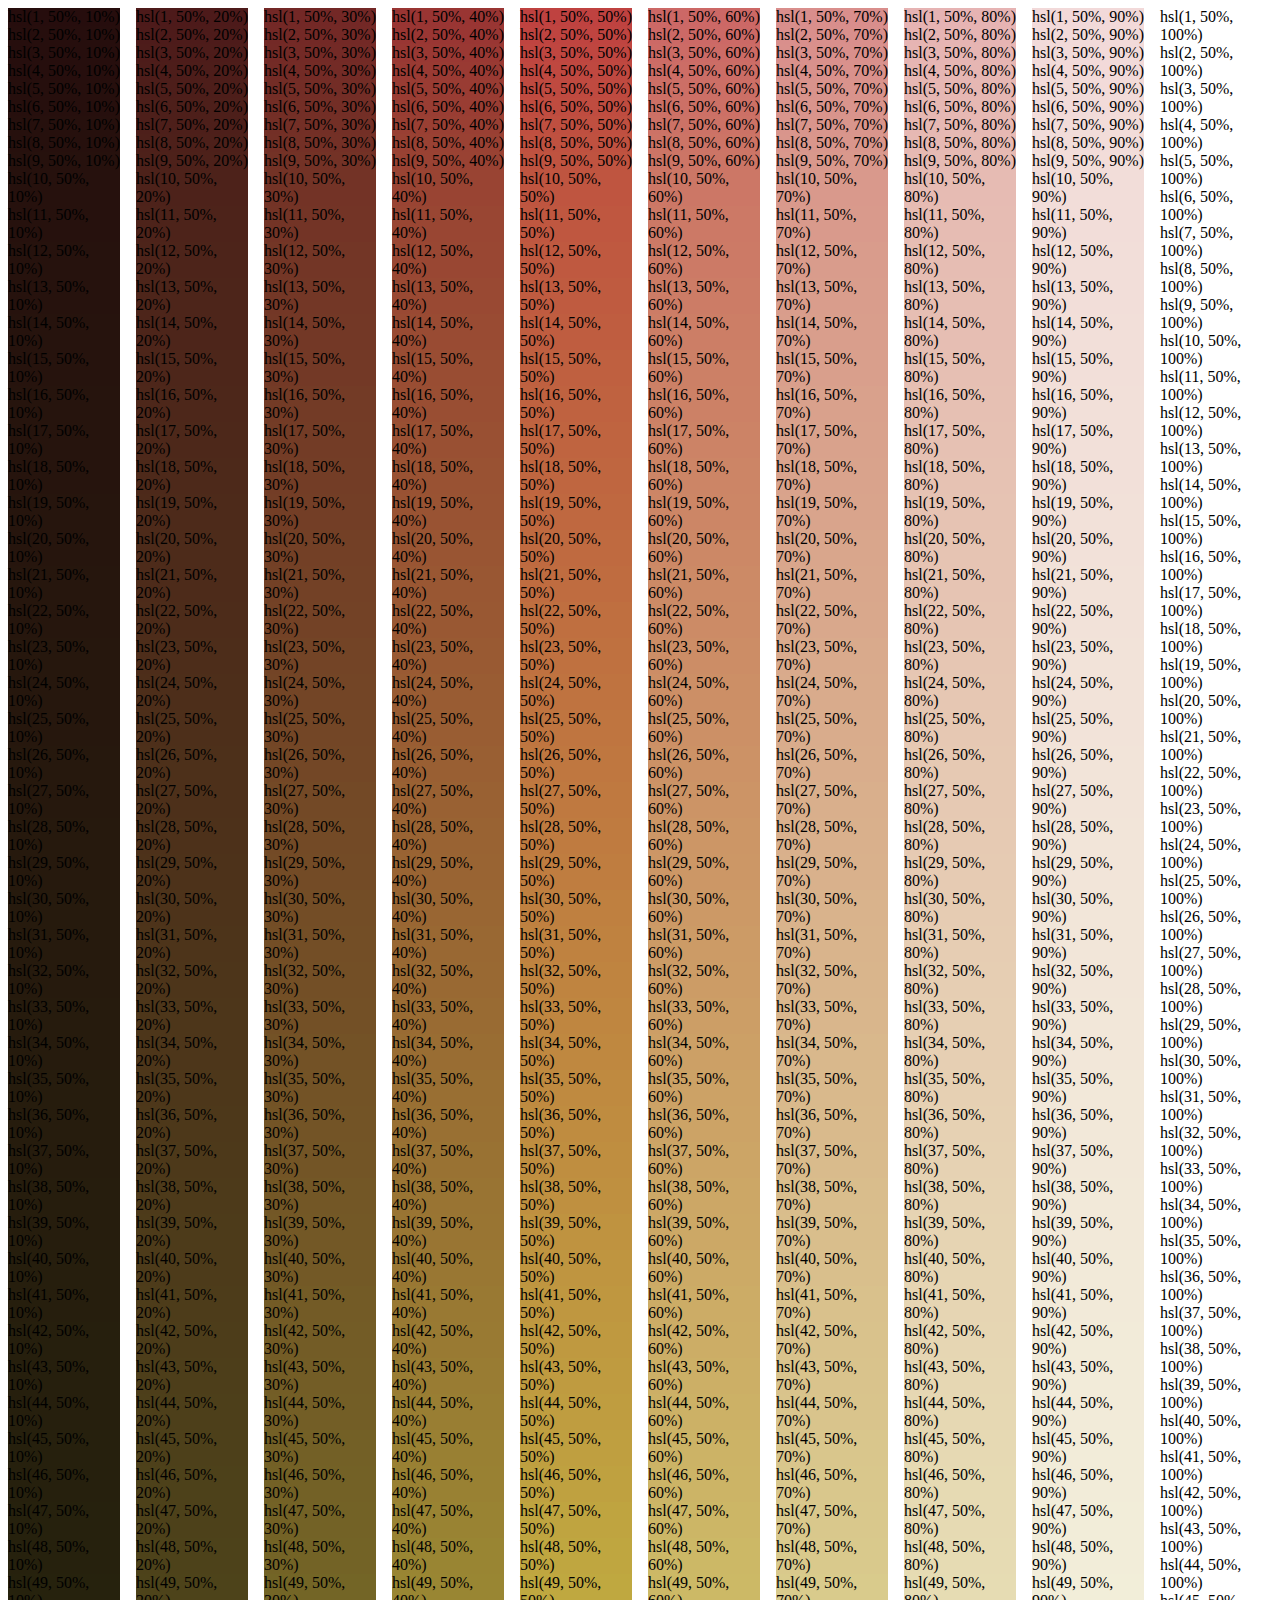
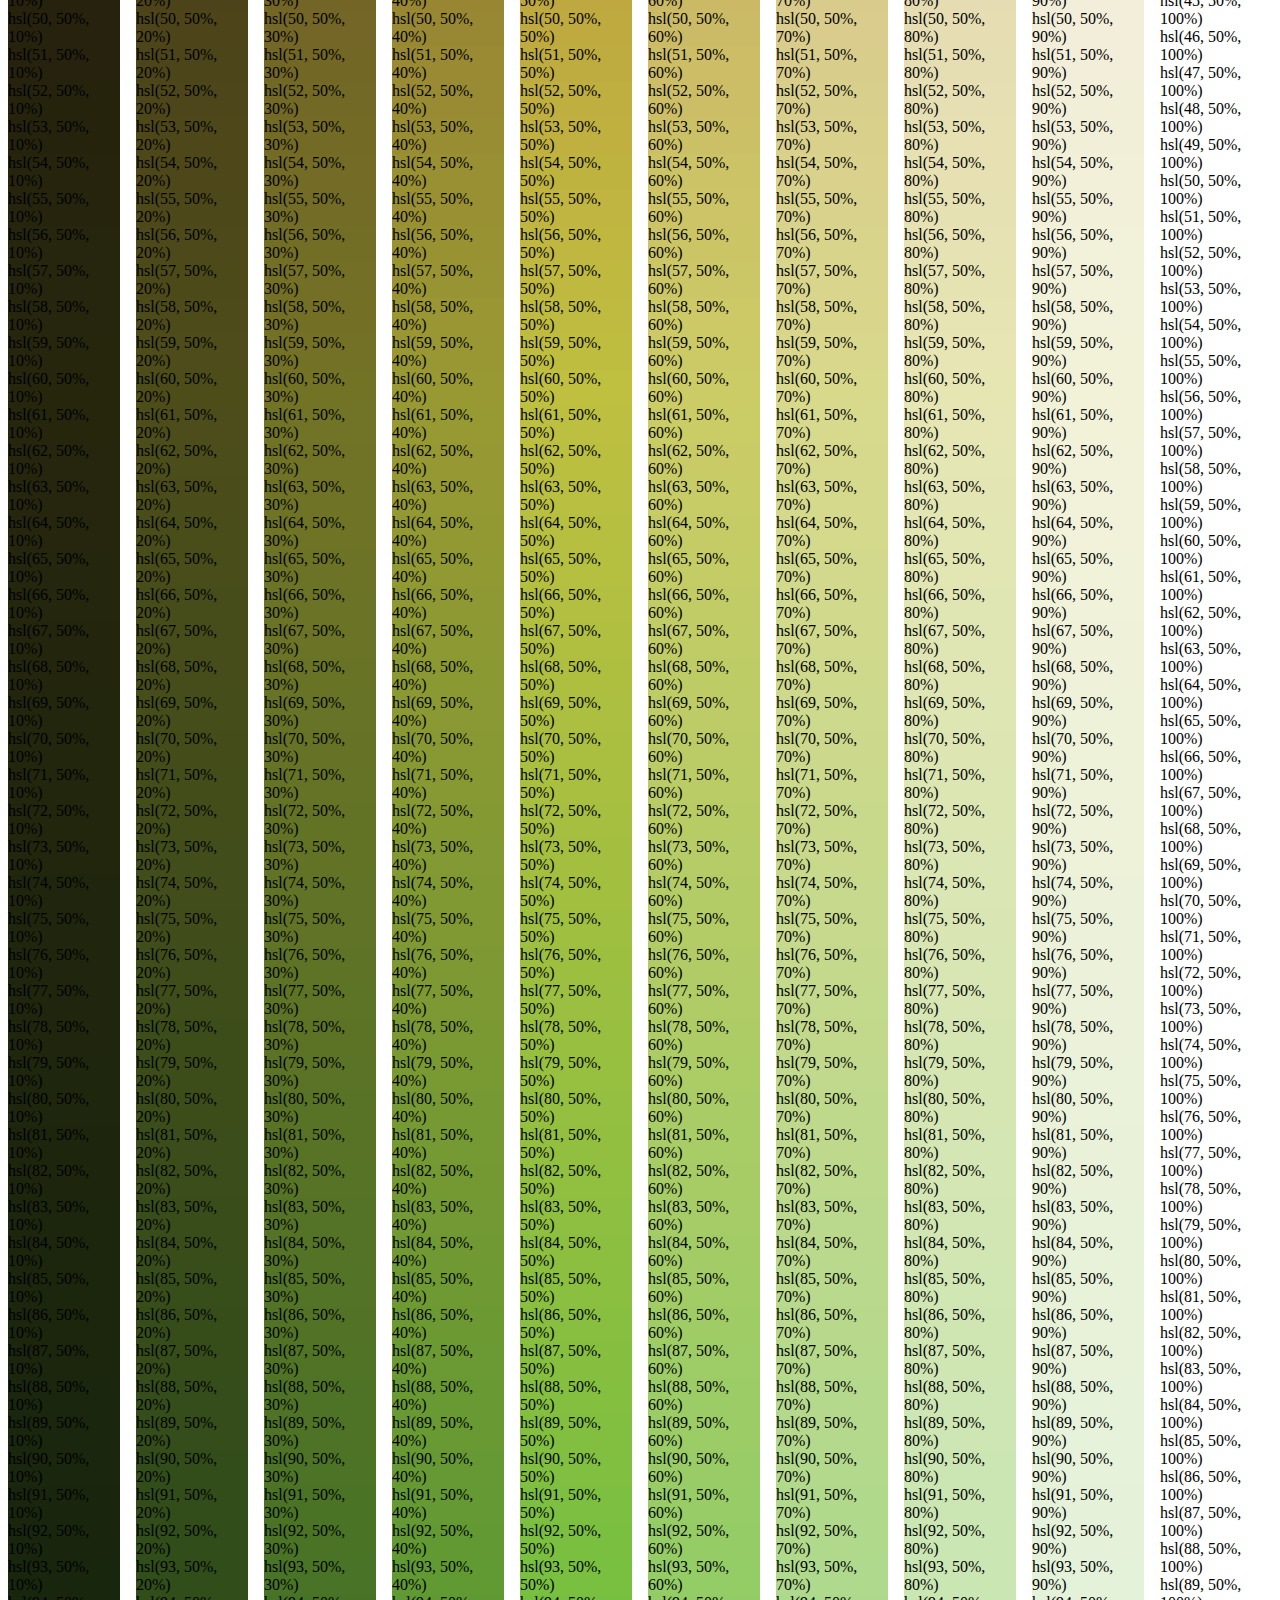
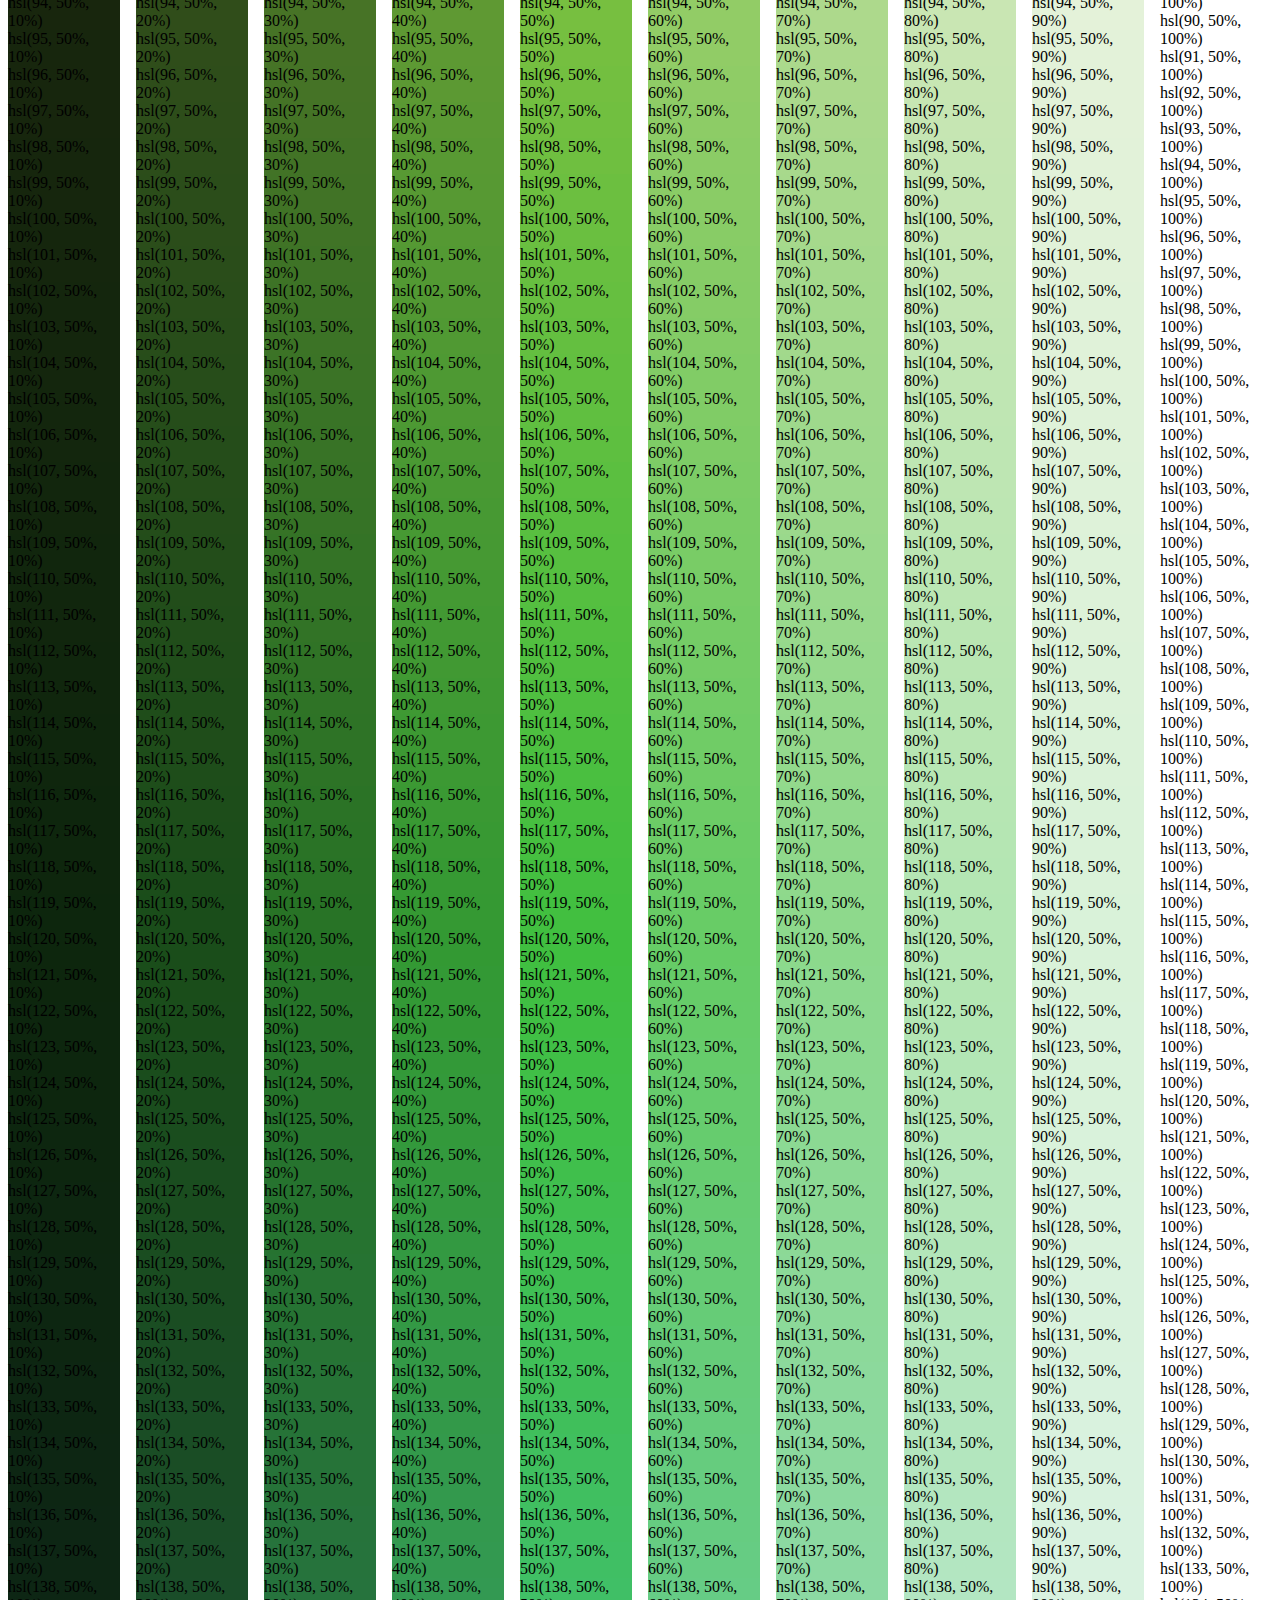
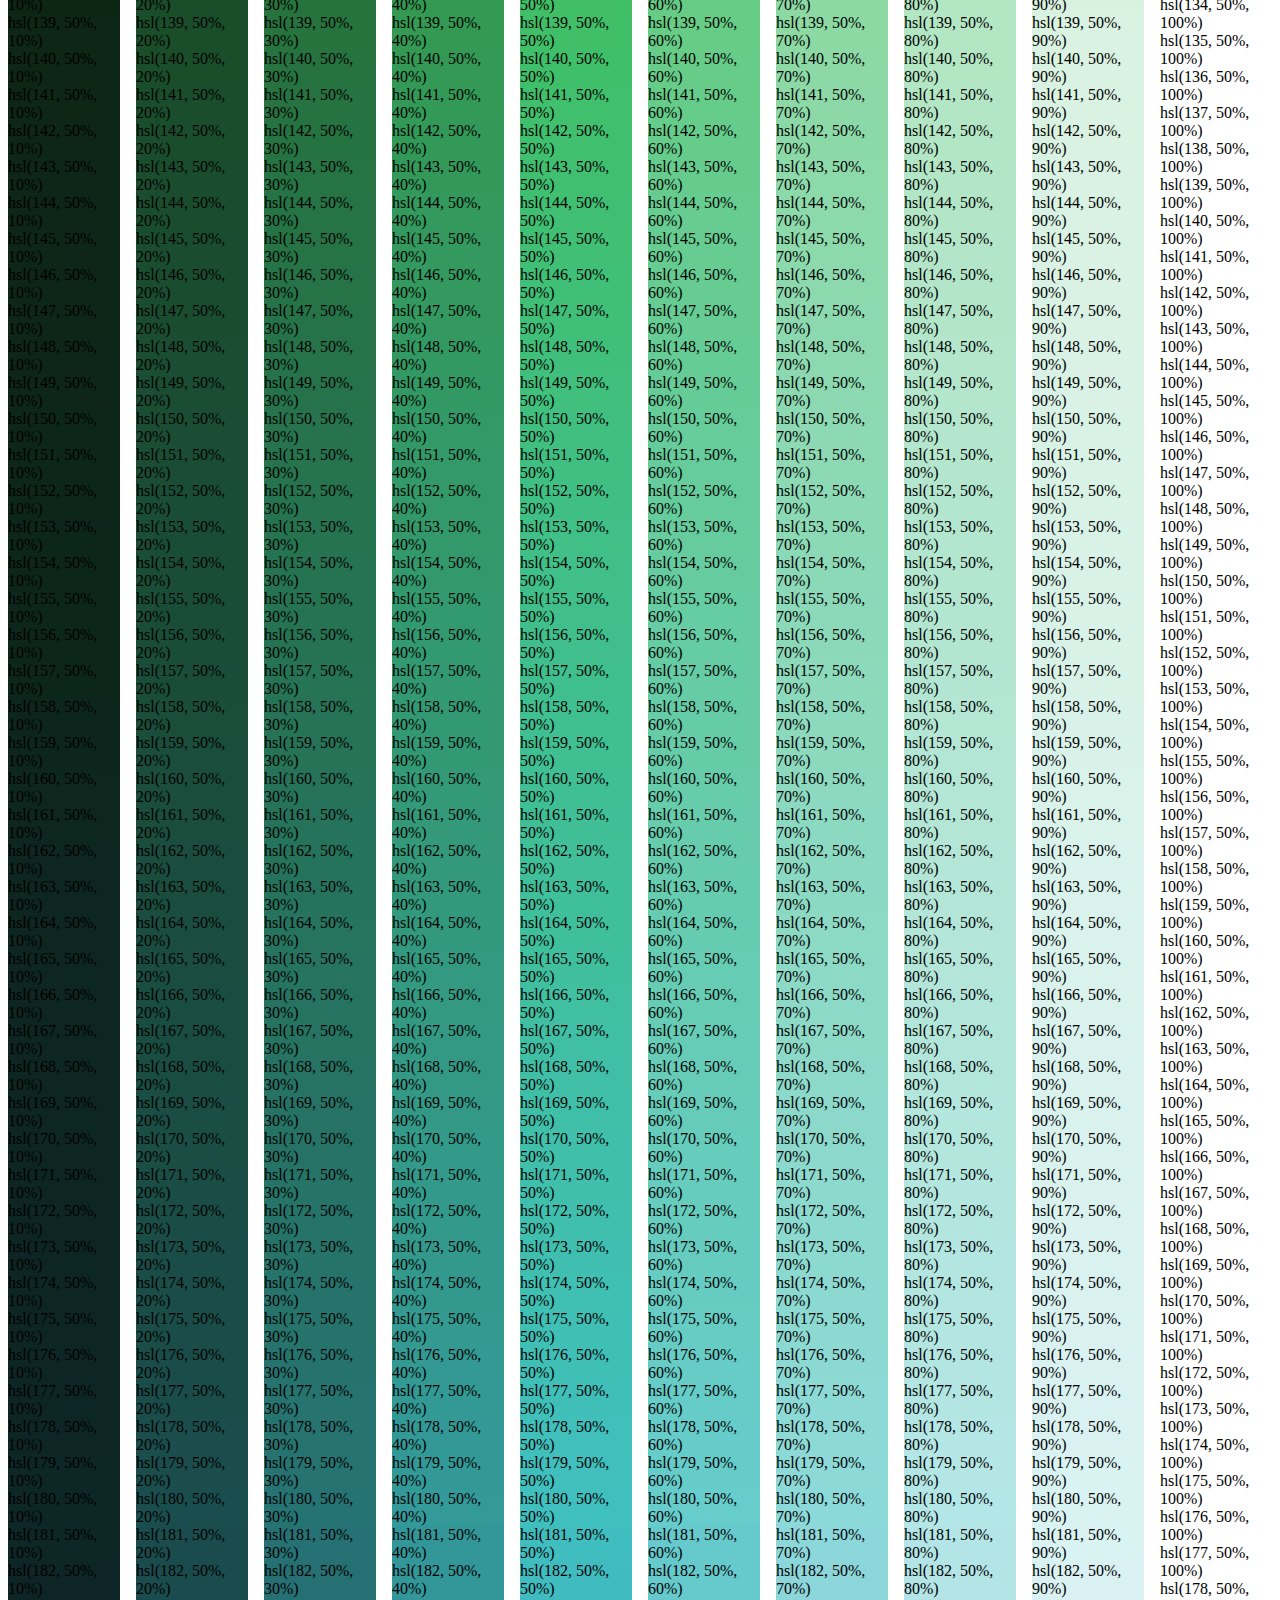
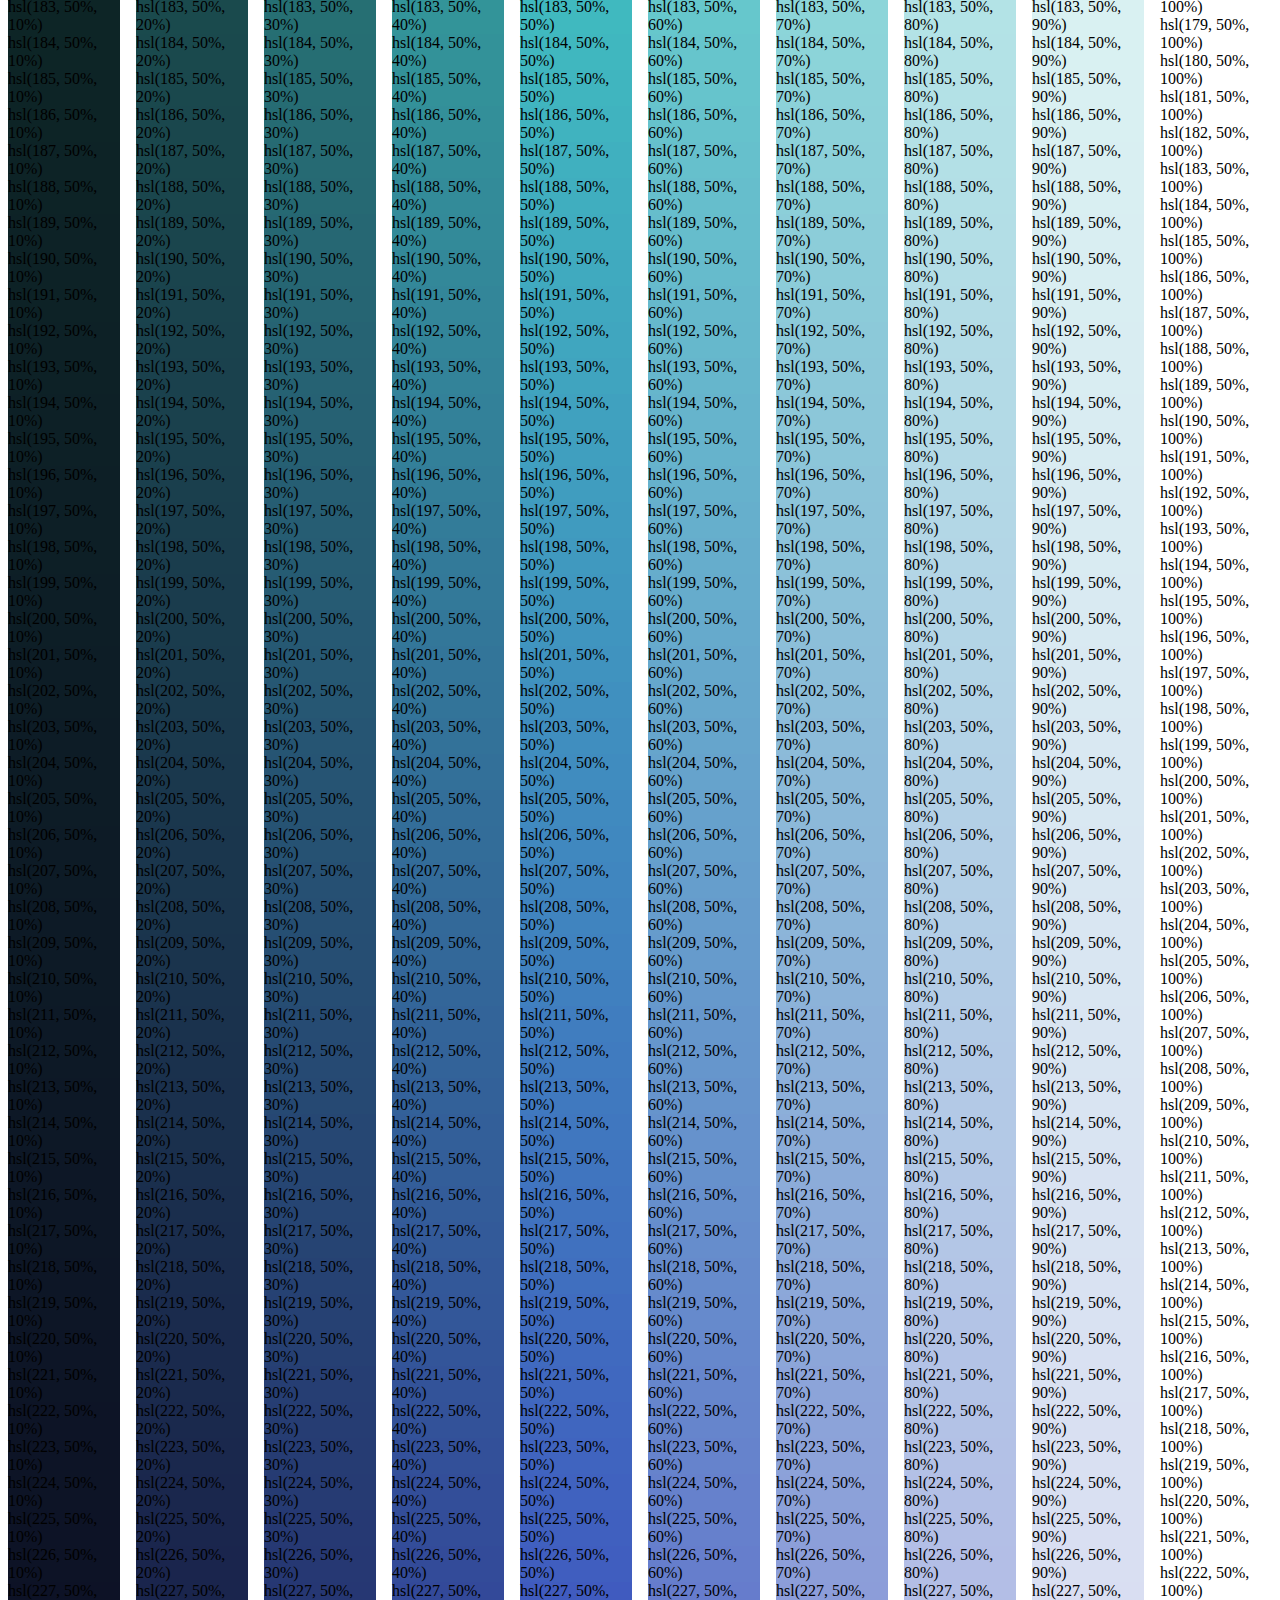
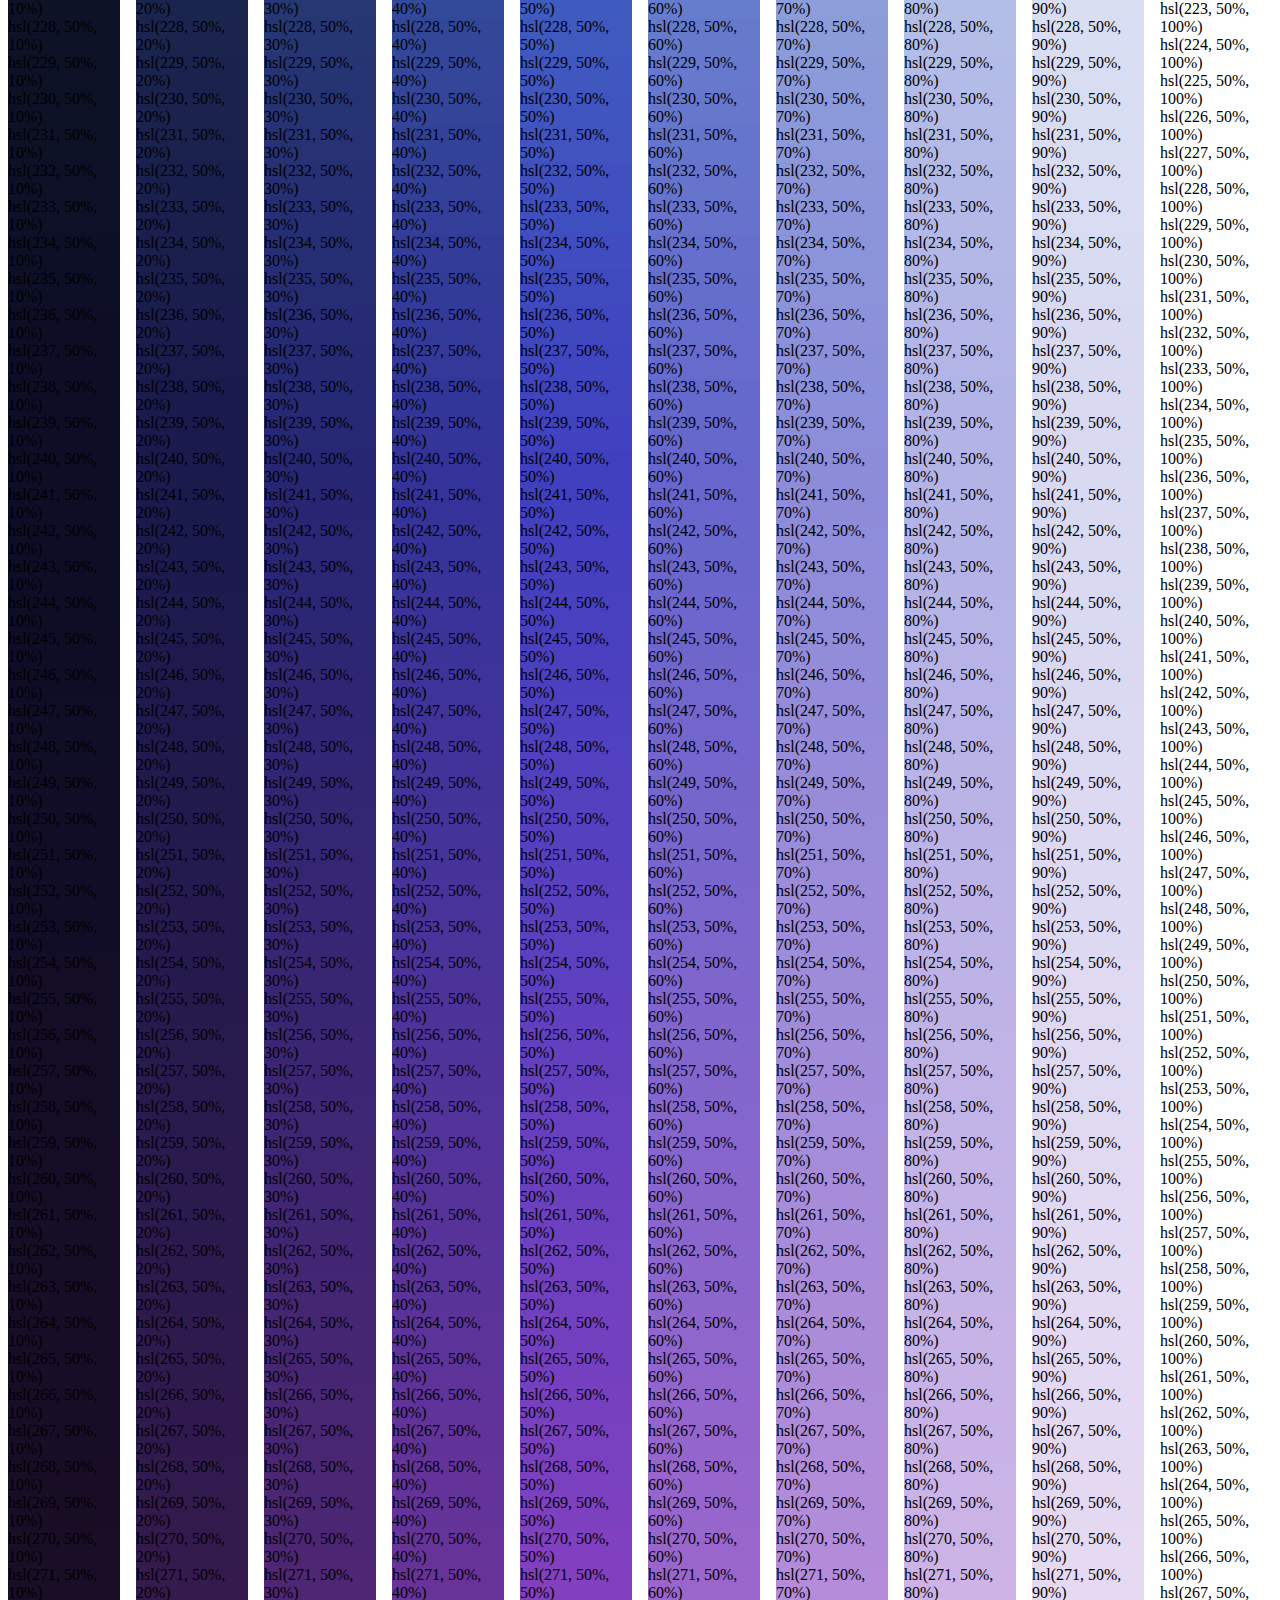
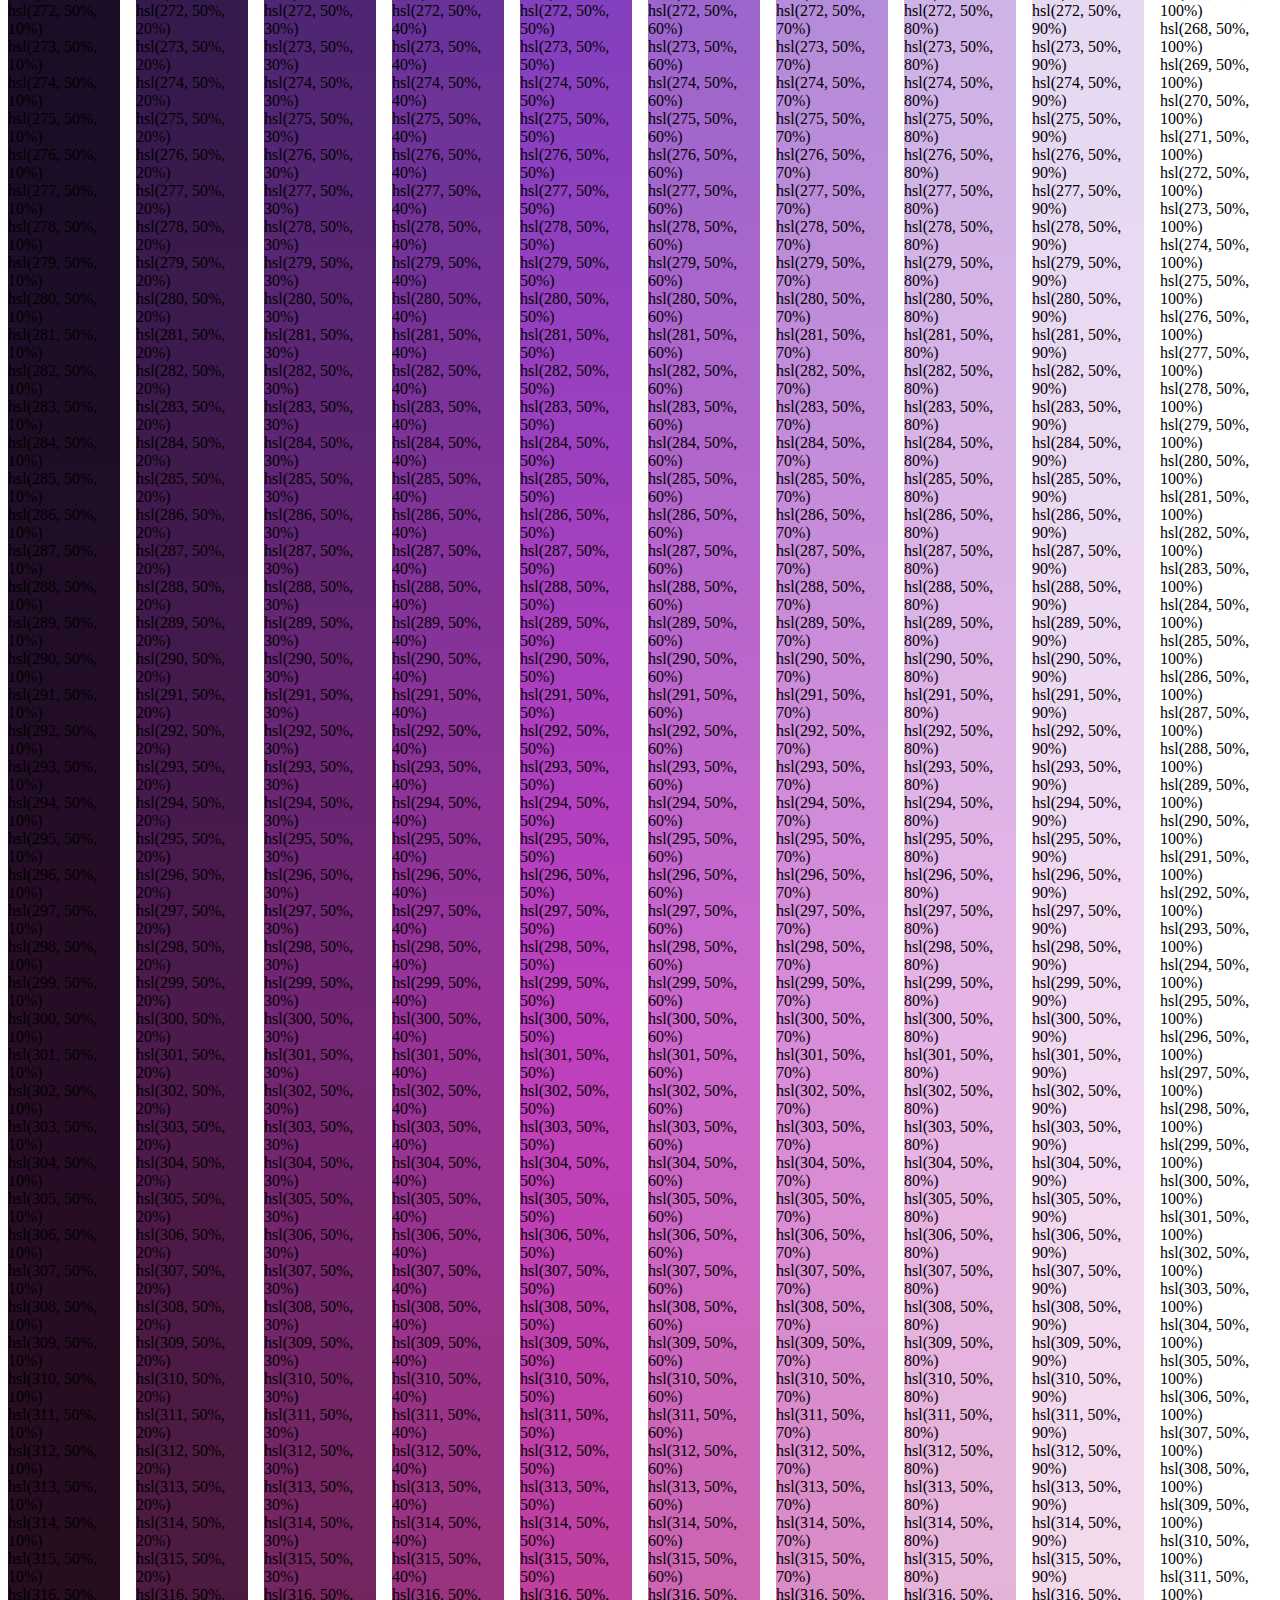
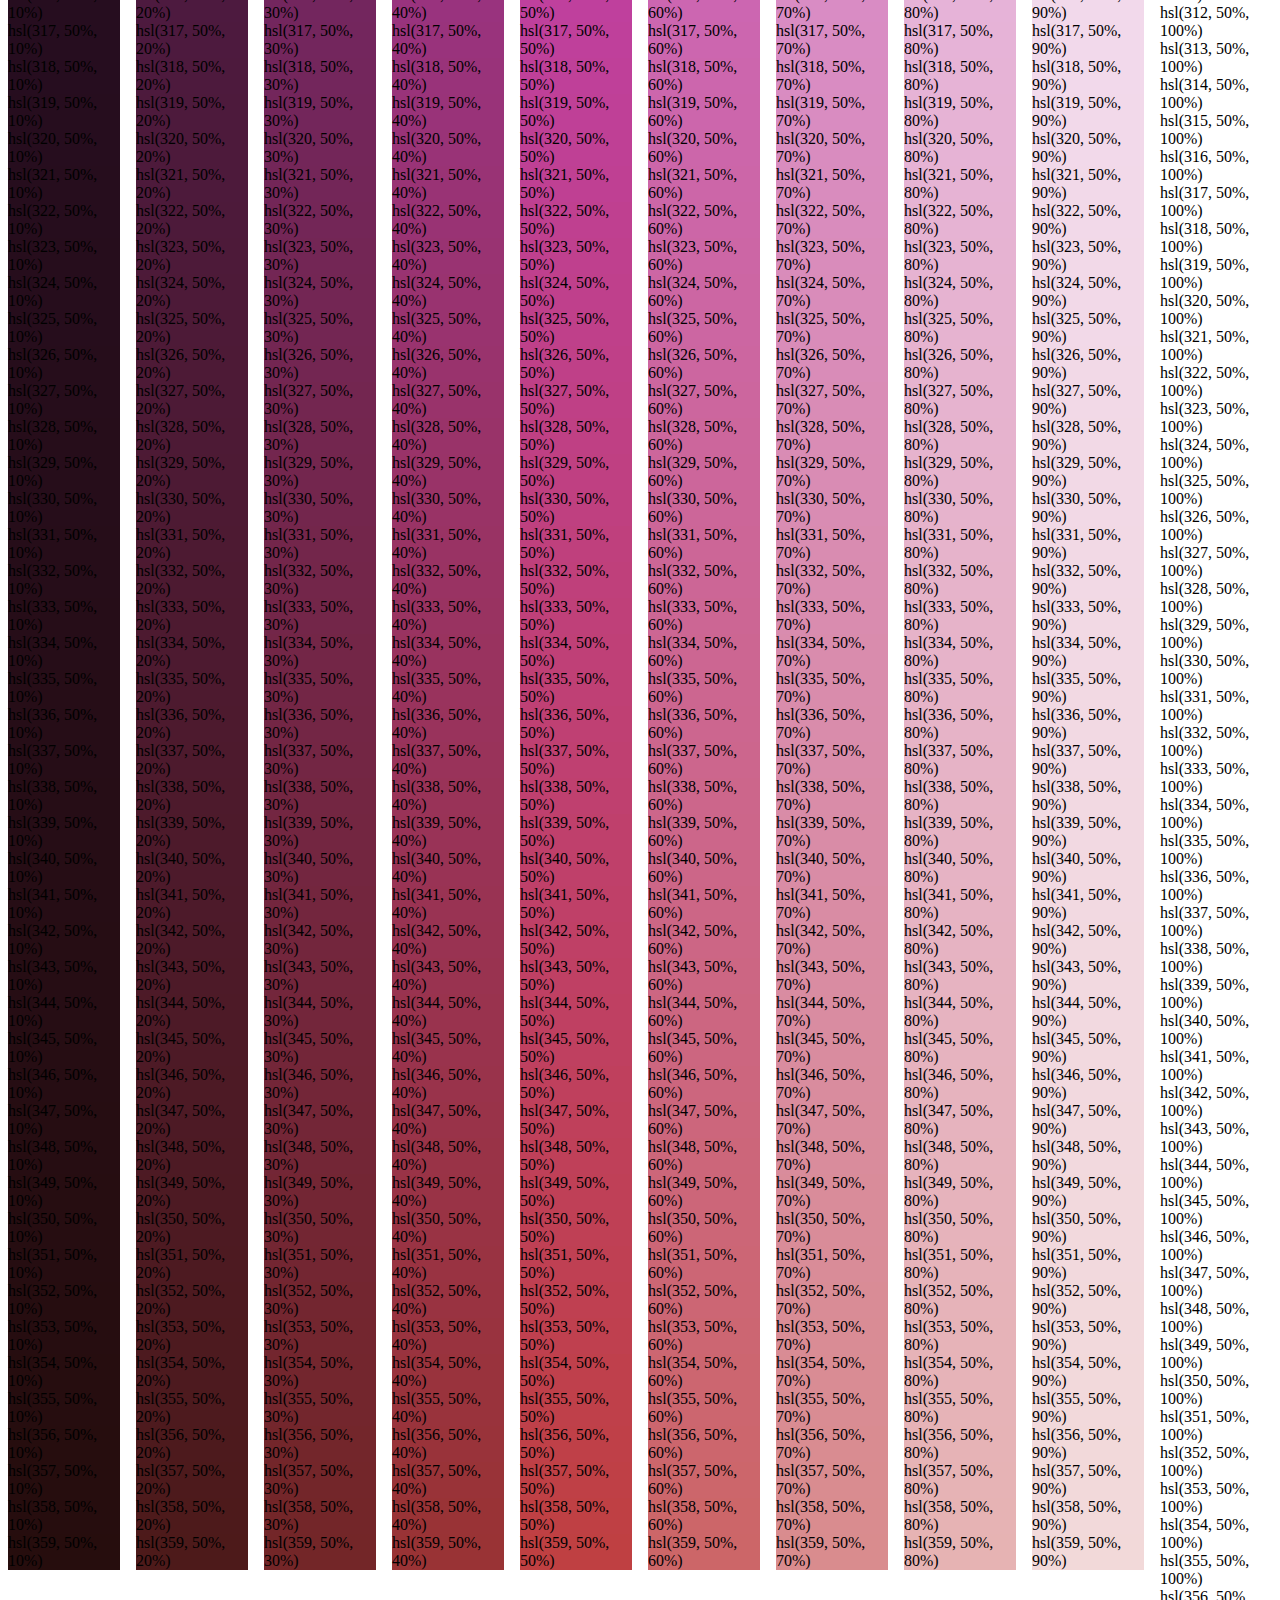
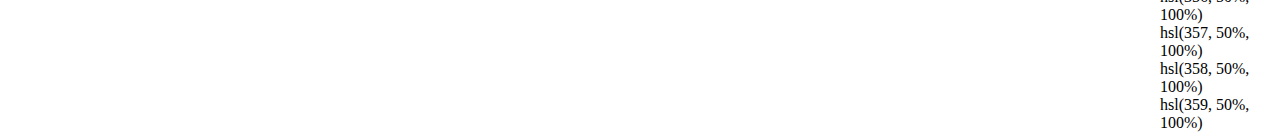
<file: test.html>
<!DOCTYPE html>
<html lang="en">
  <head>
    <meta charset="UTF-8" />
    <meta name="viewport" content="width=device-width, initial-scale=1.0" />
    <meta http-equiv="X-UA-Compatible" content="ie=edge" />
    <title>Document</title>
    <style>
      #wrapper {
        display: grid;
        grid-template-columns: repeat(auto-fit, minmax(100px, 1fr));
        gap: 1rem;
      }
    </style>
  </head>
  <body>
    <div id="wrapper"></div>
    <script>
      const lightness = 50;
      const wrapper = document.querySelector("#wrapper");
      for (let saturation = 10; saturation <= 100; saturation += 10) {
        const section = document.createElement("section");

        for (let hue = 1; hue < 360; hue++) {
          createDiv(hue, saturation, lightness, section);
        }
        wrapper.appendChild(section);
      }
      function createDiv(h, s, l, parent) {
        const t = document.createElement("div");
        const color = `hsl(${h}, ${l}%, ${s}%)`;
        t.textContent = color;
        t.style.background = color;
        parent.appendChild(t);
      }
    </script>
  </body>
</html>
</file>
